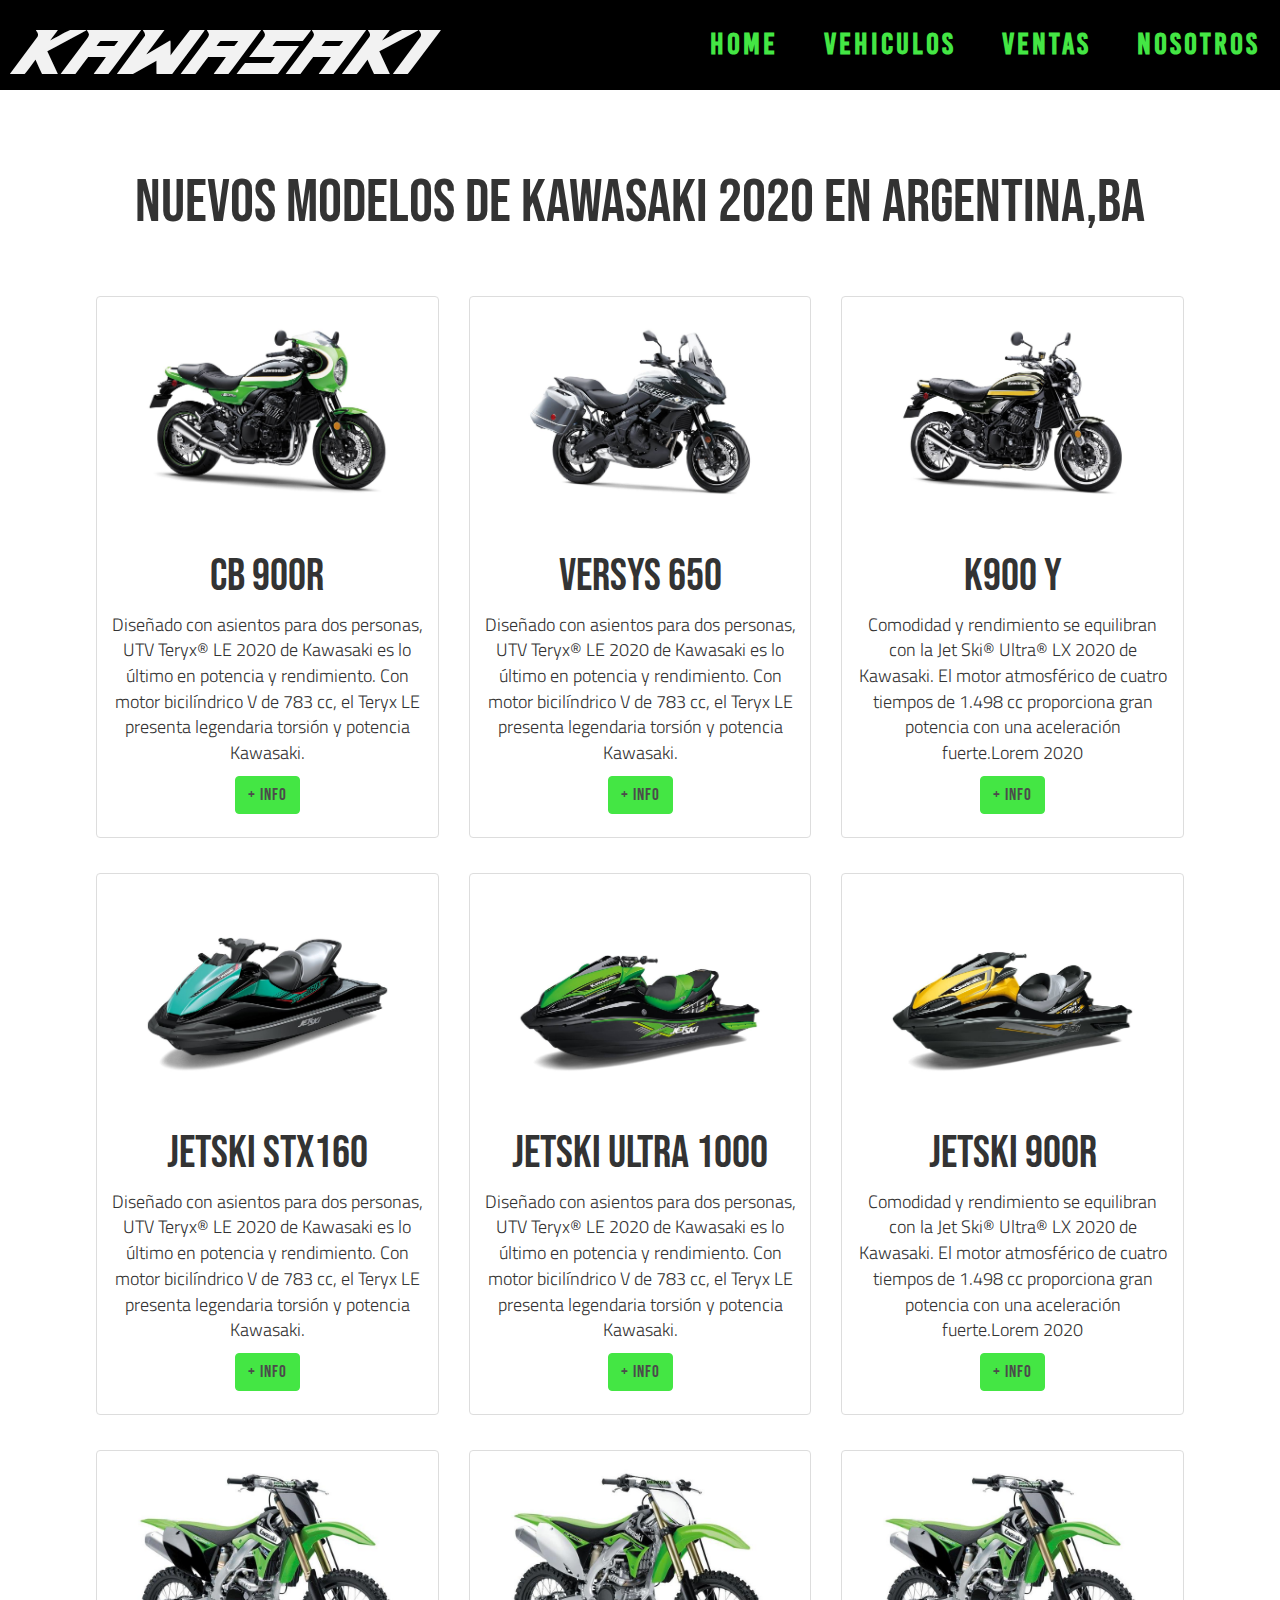
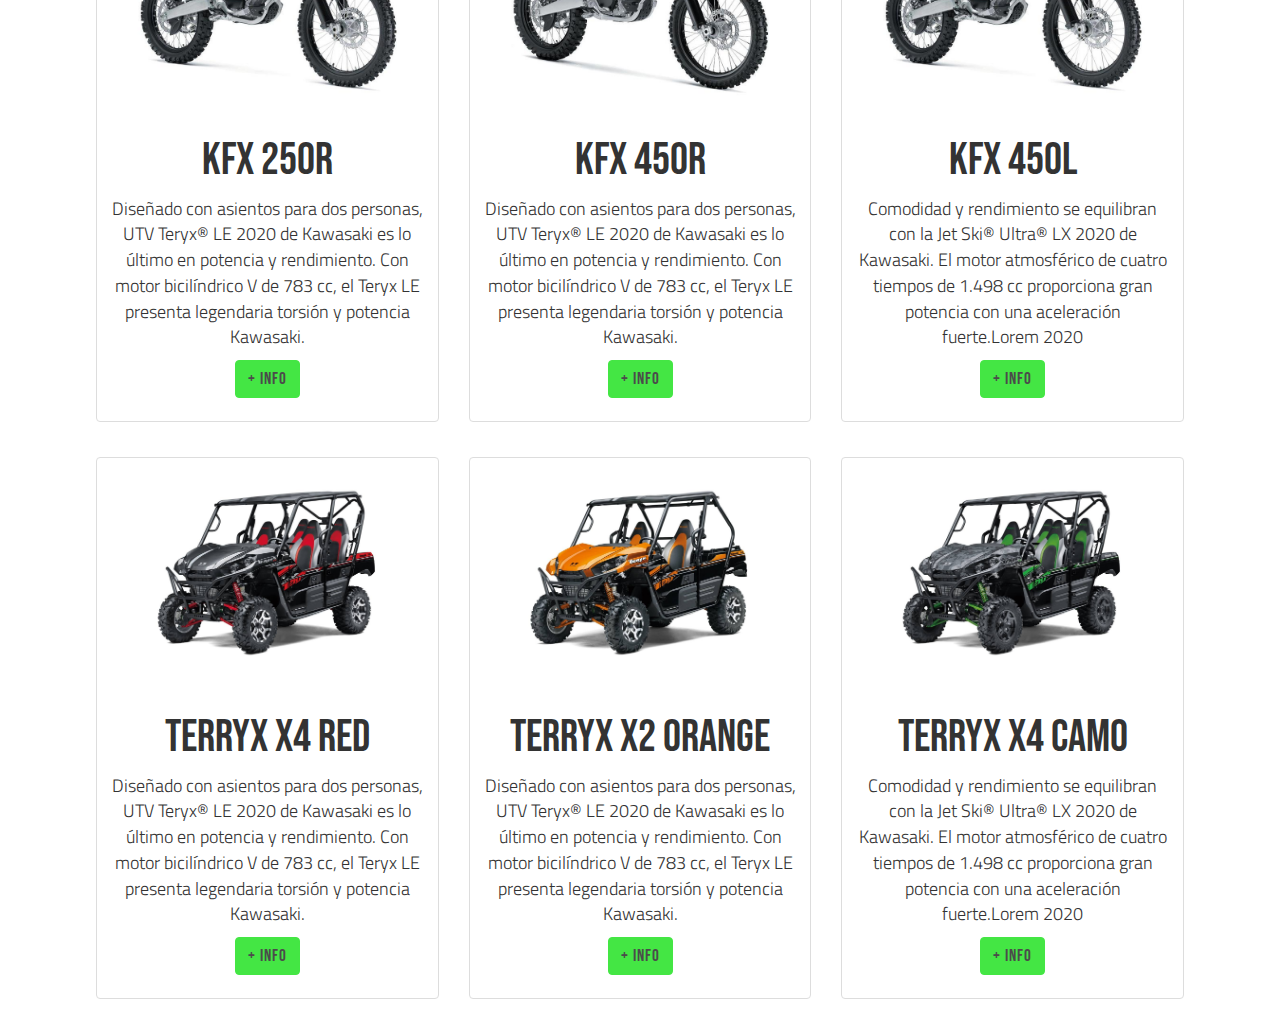
<file: vehiculo.html>
<!DOCTYPE html>
<html lang="en">
<head>
    <meta charset="UTF-8">
    <meta name="viewport" content="width=device-width, initial-scale=1.0">    
    <title>Vehiculos</title>
    <link rel="stylesheet" href="estilos.css">    
    <link rel="stylesheet" href="https://maxcdn.bootstrapcdn.com/bootstrap/3.3.6/css/bootstrap.min.css">
<script src="https://code.jquery.com/jquery-1.12.4.min.js"></script>
<script src="https://maxcdn.bootstrapcdn.com/bootstrap/3.3.6/js/bootstrap.min.js"></script> 
<script src="js/header.js"></script>
 
</head>
<body>
    

    <header class="header">
        <div class="wrapper">
            <a href="#">
                <div class="logo">
                    KAWASAKI
                </div>
            </a>
            <nav>
                <a href="index.html">HOME</a>
                <a href="vehiculo.html">VEHICULOS</a>
                <a href="#">VENTAS</a>
                <a href="#">NOSOTROS</a>
            </nav>
        </div>
    </header>

    <div class="thumbnails">		

        
    <div class="modal fade" id="ventana1">
        <div class="modal-dialog">
            <div class="modal-content">
                <div class="modal-header">
                    <button type="button" class="close" data-dismiss="modal" aria-hidden="true">&times:</button>
                    <h3 class="modal-title">Descripcion</h3>
                    <h4>ZX10 R</h4>
                </div>
                <div class="modal-body">
                    <p>Descripción
                        Poder<br/>Motor: 4 tiempos, refrigerado por aire, simple<br/>Desplazamiento: 49.5cc<br/>Diámetro x carrera: 39 x 41,4 mm<br/>                 Relación de compresión: 10.0: 1<br/>
                        Par Máximo: N / A<br/>Sistema de combustible: Keihin PTE 16<br/>Encendido: estado sólido CDI<br/>Transmisión: CVT automática<br/>
                        Transmisión final: 2WD, cadena<br/>Capacidad<br/>Suspensión delantera / recorrido de la rueda: solo brazo A / 2.8 in<br/>
                        Suspensión trasera / recorrido de la rueda: basculante / 2.9 in<br/>Neumático delantero: AT 16 x 8-7 tubeless<br/>
                        Neumático trasero: AT 16 x 8-7 sin cámara<br/>Frenos delanteros: tambores mecánicos duales<br/>Frenos traseros: disco hidráulico<br/>
                        Distancia al suelo: en el eje trasero - 3.3 in<br/>Sistema de arranque: eléctrico con retroceso de arranque<br/>Capacidad de combustible: 1.5 gal<br/>
                        Dirección electrónica de potencia (EPS): No<br/>Radio de giro: 8.7 pies<br/>Capacidad de remolque: N / A<br/>Capacidad total del bastidor: N / A<br/>
                        Capacidad de bastidor, delantero / trasero: N / A<br/>Iluminación: N / A</p>
                </div>
            </div>
        </div>
            </div>
            
        <h2>Nuevos modelos de Kawasaki 2020 en Argentina,BA</h2>
        
        <div class="row">
            <div class="col-sm-6 col-md3">
                <div class="thumbnail">
                    <img class="img-responsive" src="imagenes/vehiculos/900r.jpg" alt="">
                    <div class="caption">
                        <h3>CB 900r</h3>
                        <p>Diseñado con asientos para dos personas, UTV Teryx® LE 2020 de Kawasaki es lo último en potencia y rendimiento.
                             Con motor bicilíndrico V de 783 cc, el Teryx LE presenta legendaria torsión y potencia Kawasaki.
                             </p>
                        <p>
                            <a href="#ventana1" class="btn btn-primary" data-toggle="modal">+ INFO</a>
                        </p>
                    </div>
                </div>
            </div>
    
            <div class="col-sm-6 col-md3">
                <div class="thumbnail">
                    <img class="img-responsive" src="imagenes/vehiculos/versys650.jpg" alt="">
                    <div class="caption">
                        <h3>Versys 650</h3>
                        <p>Diseñado con asientos para dos personas, UTV Teryx® LE 2020 de Kawasaki es lo último en potencia y rendimiento.
                             Con motor bicilíndrico V de 783 cc, el Teryx LE presenta legendaria torsión y potencia Kawasaki.
                             </p>
                        <p>
                            <a href="#ventana1" class="btn btn-primary" data-toggle="modal">+ INFO</a>
                        </p>
                    </div>
                </div>
            </div>
    
            <div class="col-sm-6 col-md3">
                <div class="thumbnail">
                    <img class="img-responsive" src="imagenes/vehiculos/900.jpg" alt="">
                    <div class="caption">
                        <h3>K900 Y</h3>
                        <p>Comodidad y rendimiento se equilibran con la Jet Ski® Ultra® LX 2020 de Kawasaki. El motor atmosférico de cuatro tiempos de 1.498 cc 
                            proporciona gran potencia con una aceleración fuerte.Lorem 2020 </p>
                        <p>
                            <a href="#ventana1" class="btn btn-primary" data-toggle="modal">+ INFO</a>
                        </p>
                    </div>
                </div>
            </div>                        
        </div>

        <div class="row">
            <div class="col-sm-6 col-md3">
                <div class="thumbnail">
                    <img class="img-responsive" src="imagenes/vehiculos/jetski.jpg" alt="">
                    <div class="caption">
                        <h3>JetSki STX160</h3>
                        <p>Diseñado con asientos para dos personas, UTV Teryx® LE 2020 de Kawasaki es lo último en potencia y rendimiento.
                             Con motor bicilíndrico V de 783 cc, el Teryx LE presenta legendaria torsión y potencia Kawasaki.
                             </p>
                        <p>
                            <a href="#ventana1" class="btn btn-primary" data-toggle="modal">+ INFO</a>
                        </p>
                    </div>
                </div>
            </div>
    
            <div class="col-sm-6 col-md3">
                <div class="thumbnail">
                    <img class="img-responsive" src="imagenes/vehiculos/c4.jpg" alt="">
                    <div class="caption">
                        <h3>JetSki Ultra 1000</h3>
                        <p>Diseñado con asientos para dos personas, UTV Teryx® LE 2020 de Kawasaki es lo último en potencia y rendimiento.
                             Con motor bicilíndrico V de 783 cc, el Teryx LE presenta legendaria torsión y potencia Kawasaki.
                             </p>
                        <p>
                            <a href="#ventana1" class="btn btn-primary" data-toggle="modal">+ INFO</a>
                        </p>
                    </div>
                </div>
            </div>
    
            <div class="col-sm-6 col-md3">
                <div class="thumbnail">
                    <img class="img-responsive" src="imagenes/vehiculos/jetski1.jpg" alt="">
                    <div class="caption">
                        <h3>Jetski 900r</h3>
                        <p>Comodidad y rendimiento se equilibran con la Jet Ski® Ultra® LX 2020 de Kawasaki. El motor atmosférico de cuatro tiempos de 1.498 cc 
                            proporciona gran potencia con una aceleración fuerte.Lorem 2020 </p>
                        <p>
                            <a href="#ventana1" class="btn btn-primary" data-toggle="modal">+ INFO</a>
                        </p>
                    </div>
                </div>
            </div>          
          </div>

        <div class="row">
            <div class="col-sm-6 col-md3">
                <div class="thumbnail">
                    <img class="img-responsive" src="imagenes/vehiculos/moto3.jpg" alt="">
                    <div class="caption">
                        <h3>KFX 250r</h3>
                        <p>Diseñado con asientos para dos personas, UTV Teryx® LE 2020 de Kawasaki es lo último en potencia y rendimiento.
                             Con motor bicilíndrico V de 783 cc, el Teryx LE presenta legendaria torsión y potencia Kawasaki.
                             </p>
                        <p>
                            <a href="#ventana1" class="btn btn-primary" data-toggle="modal">+ INFO</a>
                        </p>
                    </div>
                </div>
            </div>
    
            <div class="col-sm-6 col-md3">
                <div class="thumbnail">
                    <img class="img-responsive" src="imagenes/vehiculos/moto1.jpg" alt="">
                    <div class="caption">
                        <h3>KFX 450r</h3>
                        <p>Diseñado con asientos para dos personas, UTV Teryx® LE 2020 de Kawasaki es lo último en potencia y rendimiento.
                             Con motor bicilíndrico V de 783 cc, el Teryx LE presenta legendaria torsión y potencia Kawasaki.
                             </p>
                        <p>
                            <a href="#ventana1" class="btn btn-primary" data-toggle="modal">+ INFO</a>
                        </p>
                    </div>
                </div>
            </div>
    
            <div class="col-sm-6 col-md3">
                <div class="thumbnail">
                    <img class="img-responsive" src="imagenes/vehiculos/moto3.jpg" alt="">
                    <div class="caption">
                        <h3>KFX 450l</h3>
                        <p>Comodidad y rendimiento se equilibran con la Jet Ski® Ultra® LX 2020 de Kawasaki. El motor atmosférico de cuatro tiempos de 1.498 cc 
                            proporciona gran potencia con una aceleración fuerte.Lorem 2020 </p>
                        <p>
                            <a href="#ventana1" class="btn btn-primary" data-toggle="modal">+ INFO</a>
                        </p>
                    </div>
                </div>
            </div>            
                        
        </div>

        <div class="row">
            <div class="col-sm-6 col-md3">
                <div class="thumbnail">
                    <img class="img-responsive" src="imagenes/vehiculos/terryx4.jpg" alt="">
                    <div class="caption">
                        <h3>Terryx x4 RED</h3>
                        <p>Diseñado con asientos para dos personas, UTV Teryx® LE 2020 de Kawasaki es lo último en potencia y rendimiento.
                             Con motor bicilíndrico V de 783 cc, el Teryx LE presenta legendaria torsión y potencia Kawasaki.
                             </p>
                        <p>
                            <a href="#ventana1" class="btn btn-primary" data-toggle="modal">+ INFO</a>
                        </p>
                    </div>
                </div>
            </div>
    
            <div class="col-sm-6 col-md3">
                <div class="thumbnail">
                    <img class="img-responsive" src="imagenes/vehiculos/teryx.jpg" alt="">
                    <div class="caption">
                        <h3>Terryx x2 ORANGE</h3>
                        <p>Diseñado con asientos para dos personas, UTV Teryx® LE 2020 de Kawasaki es lo último en potencia y rendimiento.
                             Con motor bicilíndrico V de 783 cc, el Teryx LE presenta legendaria torsión y potencia Kawasaki.
                             </p>
                        <p>
                            <a href="#ventana1" class="btn btn-primary" data-toggle="modal">+ INFO</a>
                        </p>
                    </div>
                </div>
            </div>
    
            <div class="col-sm-6 col-md3">
                <div class="thumbnail">
                    <img class="img-responsive" src="imagenes/vehiculos/terryx1.jpg" alt="">
                    <div class="caption">
                        <h3>Terryx x4 CAMO</h3>
                        <p>Comodidad y rendimiento se equilibran con la Jet Ski® Ultra® LX 2020 de Kawasaki. El motor atmosférico de cuatro tiempos de 1.498 cc 
                            proporciona gran potencia con una aceleración fuerte.Lorem 2020 </p>
                        <p>
                            <a href="#ventana1" class="btn btn-primary" data-toggle="modal">+ INFO</a>
                        </p>
                    </div>
                </div>
            </div>           
                        
        </div>

    </div>

    
    
</body>
</html>
</file>
<file: estilos.css>
@font-face{
    font-family: 'Kawasaki';
    src: url(fuentes/NHL.ttf);
}
@font-face{
    font-family: 'Bebas';
    src: url(fuentes/BebasNeue-Regular.ttf);
}
@font-face{
    font-family: 'fuenteNav';
    src: url(fuentes/navegadorFuente.ttf);
}
@font-face{
    font-family: 'fuenteYoung';
    src: url(fuentes/Young.ttf);
}

@font-face{
    font-family: 'fuenteBebas';
    src: url(fuentes/BebasNeue-Regular.ttf);
}

@font-face{
    font-family: 'fuenteMonkey';
    src: url(fuentes/Bebas.ttf);
}
@font-face{
    font-family: 'TW-Light';
    src: url(fuentes/TW-Light.ttf);
}
@font-face{
    font-family: 'TW-SemiBold';
    src: url(fuentes/TW-SemiBold.ttf);
}


*{
    margin: 0;
    padding: 0;
    
}

hr {
    display: block;
    margin-top: 0.5em;
    margin-bottom: 0.5em;
    margin-left: auto;
    margin-right: auto;
    border-style: inset;
    border-width: 2px;
    color:black;
    position: relative;
  }
body {
    overflow-x: hidden;
}


.text1{
    position: absolute;
    font-family: 'fuenteBebas';
    font-size: 50px;
    color:#fff;
    padding-top: 350px;
    padding-left: 900px;   
}
.text2{
    position: absolute;
    font-family: 'fuenteBebas';
    font-size: 100px;
    color:#fff;
    padding-top: 400px;
    padding-left: 900px;   
}

.slideshow{
    width: 100%;
    position: relative;
}

.slider li,ul{
    margin:auto;
    width: 80%;
    
    
}
.thumbnails {
    width: 85%;
    margin:auto;
    font-family: TW-Light; 
    font-size: 18px;
    text-align: center;      
    margin-top: 150px;
    position: absolute;   
    margin-left: auto;
    margin-left: auto; 
    left: 0;
    right: 0;
         
}
.thumbnails h2{
    font-family: Bebas;
    font-size: 60px;
    margin-bottom: 60px;

}
.thumbnails h3{
    font-size: 45px;  
    font-family: Bebas;  
}

.thumbnails .img-responsive{        
    padding: 5px; /* Some padding */
    width: 500px; /* Set a small width */
}
.thumbnails a{
    background-color: rgb(68, 230, 68); 
    border-color:rgb(68, 230, 68); 
    font-family: Bebas;
    letter-spacing: 1px;
    color:rgb(75, 75, 75);
    font-size: 17px;
}
.thumbnails a:hover{
    background-color: rgb(69, 187, 69); 
    border-color: rgb(69, 187, 69); 
}
.modal-body{
    text-align: left;
    
}

.slider li img{
    width: 100%;    
}

.box{
    width: 100%;
    height:1500px;     
    overflow:  hidden;    
    text-align: center;  
    margin-bottom: 100px;
    margin-top: 70px;
    
}
.img-box{     
    width: 100%;
    height: 280px;     
     padding: 30px;   
     letter-spacing: 20px;       
    
}
.img-box h2{
    font-family:Bebas;
    font-size: 80px;
    letter-spacing: 5px;
    margin-top: 60px;
}
.img{
    width:400px;
    height: 280px;
    box-shadow:  3px 5px 25px rgba(0,0,0,0.333);
    transition: 1s;
    margin-bottom: 30px;   
}
.img:hover{
    transform: scale(1.2);
    
}

.pagination{
    size: 10px;
    position:absolute;
    top: 102%;
    width: 100%;
    display: flex;
    justify-content: center;
}
.pagination li{
    font-size: 20px;
    margin: 2px 5px;
    color: #858585;
    cursor: pointer;

}
.left, .right{
    margin:auto;
    position:absolute;
    top :0;
    height:  100%;

    display: flex;
    align-items: center;
    color: rgb(68, 230, 68);
    font-style: 40px;
    font-size: 35px;
}
.left{
    left:310px
}
.right {
    right:310px;
}


ul,ol{
    list-style: none;
}
body{   
    background:#fffffa;
    
}
.background{
    display: inline-block;
    position: relative;
}

.background img{
    width: 100%;    
    margin-top: 0;
    z-index: 0;
}
.background a{   
    position: absolute;     
    border: 0;
    font-family: Bebas;  
    letter-spacing: 1px; 
    color:black; 
    font-size: 17px;
    
}
.background .btn1 a{
    top: 52%;
    left: 56%; 
    background-color:rgb(68, 230, 68);
    border-color: rgb(68, 230, 68);  
}
.background .btn1 a:hover{
text-decoration: none;
background-color: rgb(59, 190, 59);
border-color: rgb(68, 230, 68); 
}
.background .btn2 a{    
    top: 52%;
    left: 64%; 
    background-color:rgb(68, 230, 68); 
    border-color: rgb(68, 230, 68); 
}
.background .btn2 a:hover{
    text-decoration: none;
    background-color: rgb(59, 190, 59);
    border-color: rgb(68, 230, 68); 
    }

.headerFixed{
    padding-top: 100em;
}

header{   
  
    height: 90px;
    width: 100%;
    overflow: hidden;
    background-color: #000000;
    position: absolute;
    z-index: 1;           
}

.wrapper {
	width:100%; /* Establecemos que el ancho sera del 90% */
	max-width: width 13px; /* Aqui le decimos que el ancho máximo sera de 1000px */
	margin:auto; /* Centramos los elementos */
    overflow:hidden; /* Eliminamos errores de float */   
    
}


header .logo{
    font-family: 'Kawasaki';
    color:#f2f2f2;
    font-size: 75px;
    line-height: 100px;    
    float: left;
}

header  nav{
    letter-spacing: 3px;
    font-family: 'fuenteMonkey';    
    float:right;
    line-height:100px;
     
}
header nav a{
    
    display: inline-block;
    color:rgb(68, 230, 68);    
    padding: 5px 20px;
    text-decoration: none; 
    line-height: normal;      
    font-size: 30px;
    font-weight: bold;
    -webkit-transition: all 500ms ease;
    -o-transition:all 500ms ease;
    transition: all 500ms ease;
    
}
header div{
    margin-left: 10px;
}
header nav a:hover{
    border-radius: 50px;
    background:rgba(241, 241, 241, 0.433);
    color:rgb(255, 255, 255);
    text-decoration: none; 
         
        
}

.header2{   
    
    position: fixed;
    height: 90px;   
    z-index: 1;
    background: rgba(0, 0, 0,0.4);
    
    
}

.header2 .logo{
    
    line-height: 100px;
        
}

.header2 nav{
    
    line-height: 100px;
    
}

.header3{
    font-size: 70px;
    font-family: Bebas;    
    text-align:center;
    margin-top: 30px;
    
}

.contenido{
   padding-top: 40px;
          
}

.contenido p{
    
    font-family: 'fuenteYoung';
    font-size: 20px;
    margin-bottom: 1em;
    margin-left: 10px;
    
}


footer{
  font-family:TW-Light;  
  background: rgb(34, 31, 31);
  color:#c7c7c7;
  width: 100%;  
  padding:10px;    
    
}
.container-footer-all{    
    max-width:1000px;
    padding: 20px;
    margin: auto;
    width: 100%;
    font-family: TW-Light;
}
.container-footer{
    text-align: left;
    margin-left: 60px;
}

.container-body{
    display: flex;
    justify-content: space-around;
}

.columna1{
    max-width: 600px;
}
.columna1 h1{
    font-size: 20px;   
    letter-spacing: 2px;
    color:rgb(236, 236, 236)
}
.columna1 p{
    font-size: 13px;    
    margin-top: 20px;    
    letter-spacing: 1px;
}

.columna2{   
    font-size: 13px;
    max-width: 400px;    
    letter-spacing: 1px;
}
.columna2 h1{
    font-size: 20px;    
    letter-spacing: 2px;
    color:rgb(236, 236, 236)
}
.row{
margin-top: 15px;
display: flex;
vertical-align: top;
}

.row img{
    width: 30px;
    height: 30px;
}
.row label{
    margin-top: 10px;
    margin-left: 20px;    
}
.columna3{
    font-size:13px;    
    max-width: 400px;
    
    letter-spacing: 1px;
    
    
}
.columna3 h1{
    font-size: 20px;    
    letter-spacing: 2px;
    color:rgb(236, 236, 236) 
    
}
.row2{
    margin-top: 20px;
    display: flex;
}
.row2 img{
    width: 36px;
    height: 36px;
}
.row2 label{
    margin-top: 10px;
    margin-left: 20px;    
    
}
.countainer-footer{
    width: 100%;
    background:black;
    display: flex;
    justify-content:  space-between;
    padding:20px;
}
.copyright{
    color:#c7c7c7;
    font-size: 12px;
}
.information a{
    text-decoration: none;
    color:white;
    font-size: 13px;
}


@media screen and (max-width: 950px){
    header .logo,
    header nav{
        width:100%;
        text-align:center;
        line-height:100px
        
    }
    .header2{
        height: auto;
    }
    .header2 .logo,
    .header2 nav{
        line-height: 50px;
        
    }
    .background{
        height:auto;
    }

   

}

@media screen and (max-width: 450px){
    
    .columna1{
        display: none;
    }
    .container-body h1{
        font-size: 20px;
    }
    .container-body label{
        font-size: 12px;
    }
    .left{
        left:30px;
    }
    .right{
        right:30px;
    }
    

    .background{
        width: 100%;
    }
    .header3{
        font-size: 30px;
        
    }
    header{
        width: 100%;  
        height: 50px;      
    }
    body{
        width: 100%; margin: 0 auto;

    }

    head
    header nav{
        
        width:100%;
        text-align:center;
        line-height:100px;        
        
    }
    header .logo{
        
        font-size: 25px;
        padding: 5px;        
        line-height: 0px;
        margin-top: 10px;
        
       
    }
    header nav a{
        margin-top: 5px;           
        
        font-size: 10px;
        float: left;
    }
    
    
    .header2 .logo{
       display: none;
    }
    .header2 nav{
        line-height: 0px;
        
    }
    .background{
        height:auto;
    }

    .container-footer-all{    
        max-width:1000px;
        padding: 40px;
        margin: auto;
        width: 100%;
    }

    
   

}
</file>
